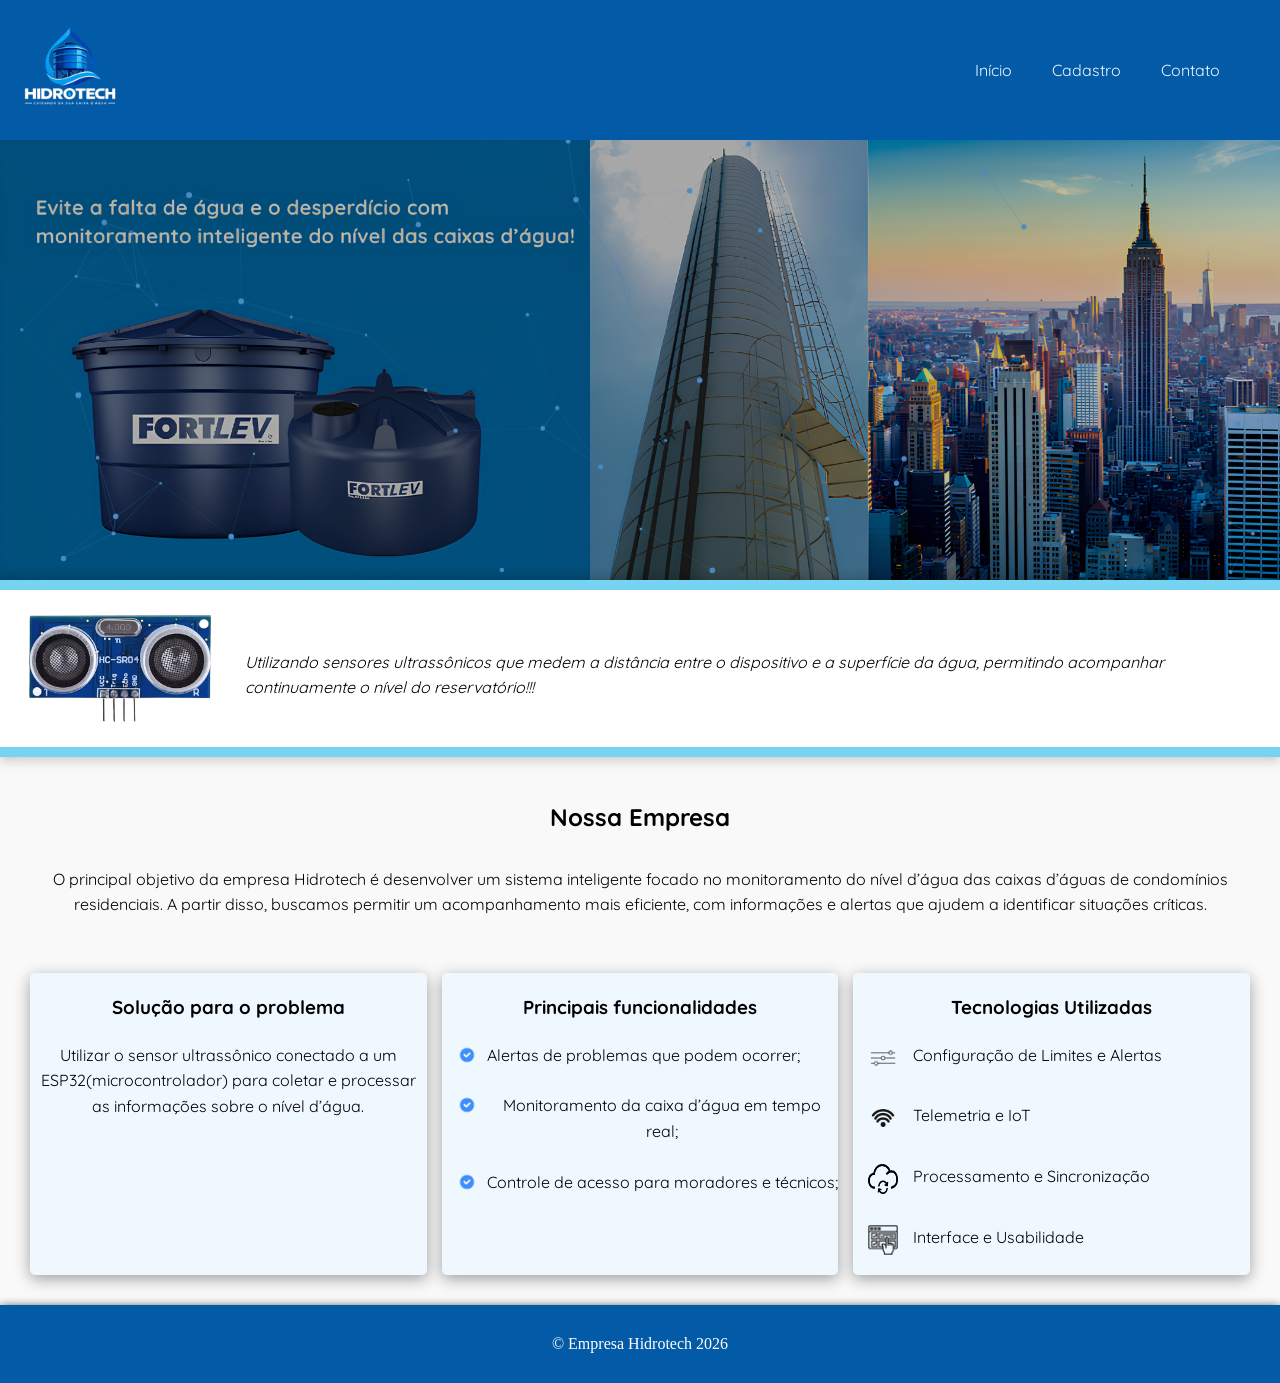
<file: HidroTech/index.html>
<!DOCTYPE html>
<html lang="pt-br">
<head>
    <meta charset="UTF-8">
    <meta name="viewport" content="width=device-width, initial-scale=1.0">
    <link rel="stylesheet" href="assets/css/site/index.css">
    
    <title>HIDROTECH</title>
    <link rel="shortcut icon" href="assets/img/site/logo_hidrotech.png" type="image/x-icon">
    <link rel="preconnect" href="https://fonts.googleapis.com">
    <link rel="preconnect" href="https://fonts.gstatic.com" crossorigin>
    <link href="https://fonts.googleapis.com/css2?family=Quicksand:wght@300..700&display=swap" rel="stylesheet">
</head>
<body>
    <header class="cabecalho">
        <img src="assets/img/site/logo_hidrotech_azul_branco.png" alt="" class="img_cabecalho">
        <nav class="nav_links">
            <ul class="links">
                <li><a href="index.html">Início</a></li>
                <li><a href="pages/login.html">Cadastro</a></li>
                <li><a href="contato.html">Contato</a></li>
            </ul>
        </nav>
    </header>
    <main>  
        <section class="banner">
            <img src="assets/img/site/imagem_caixas_predio.png" alt="" class="caixa_predio">
            <canvas class="particulas"></canvas>
        </section>
        <section class="sensor">
            <div class="ultrassonico">
                <img src="assets/img/site/sensor_ultassonico.png" alt="">
                <p><em>Utilizando sensores ultrassônicos que medem a distância entre o dispositivo e a superfície da água, permitindo acompanhar continuamente o nível do reservatório!!!</em></p>
            </div>
        </section>
        <section>
            <h2 class="titulo">Nossa Empresa</h2>
            <p class="conteudo">O principal objetivo da empresa Hidrotech é desenvolver um sistema inteligente focado no monitoramento do nível d’água das caixas d’águas de condomínios residenciais. A partir disso, buscamos permitir um acompanhamento mais eficiente, com informações e alertas que ajudem a identificar situações críticas. </p>
            <section class="caixa">
                <article class="bloco1">
                    <h3>Solução para o problema</h3>
                    <div class="funcoes">
                        <p>Utilizar o sensor ultrassônico conectado a um ESP32(microcontrolador) para coletar e processar as informações sobre o nível d’água.</p>
                    </div>
                </article>
                <article class="bloco2">
                    <h3>Principais funcionalidades</h3>
                    <div class="funcoes">
                        <img src="assets/img/site/icon_positivo.png" alt="">
                        <p>Alertas de problemas que podem ocorrer;</p>
                    </div>
                    <div class="funcoes">
                        <img src="assets/img/site/icon_positivo.png" alt="">
                        <p>Monitoramento da caixa d’água em tempo real;</p>
                    </div>
                    <div class="funcoes">
                         <img src="assets/img/site/icon_positivo.png" alt="">
                        <p>Controle de acesso para moradores e técnicos;</p>
                    </div>
                </article>
                <article class="bloco3">
                    <h3>Tecnologias Utilizadas</h3>
                    <div class="funcoes2">
                        <img src="assets/img/site/filtro.png" alt="">
                        <p>Configuração de Limites e Alertas</p>
                    </div>
                    <div class="funcoes2">
                        <img src="assets/img/site/wifi.png" alt="">
                        <p>Telemetria e IoT</p>
                    </div>
                     <div class="funcoes2">
                        <img src="assets/img/site/backup.png" alt="" >
                        <p>Processamento e Sincronização</p>
                    </div>
                    <div class="funcoes2">
                        <img src="assets/img/site/interface.png" alt="">
                        <p>Interface e Usabilidade</p>
                    </div>
                    
                </article>
            </section>
        </section>
    </main>
    <footer class="rodape">
        <p>&copy Empresa Hidrotech 2026</p>
    </footer>
    
    <script src="assets/js/site/particulas.js"></script>
</body>
</html>
</file>
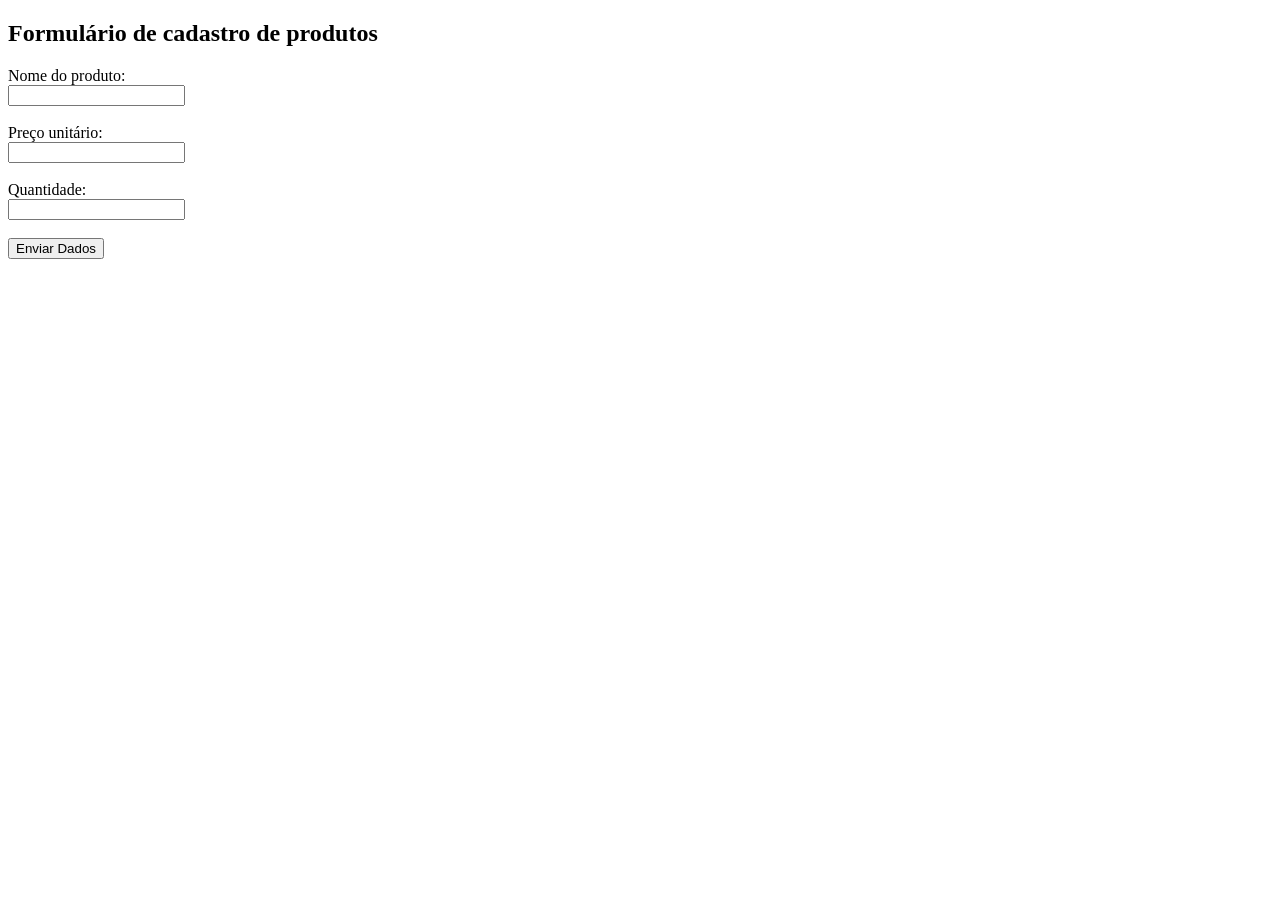
<file: POO/Avaliação/Questao7/index.html>
<!DOCTYPE html>
<html lang="pt-BR">
<head>
    <meta charset="UTF-8">
    <title>Formulário de cadastro de produtos</title>
</head>
<body>
    <h2>Formulário de cadastro de produtos</h2>
    <form action="processa.php" method="POST">
        <label for="nome">Nome do produto:</label><br>
        <input type="text" id="nome" name="nome" required><br><br>

        <label for="preco">Preço unitário:</label><br>
        <input type="number" id="preco" name="preco" required><br><br>

        <label for="quantidade">Quantidade:</label><br>
        <input type="number" id="quantidade" name="quantidade" min="1" required><br><br>
        
        <button type="submit">Enviar Dados</button>
    </form>
</body>
</html>
</file>
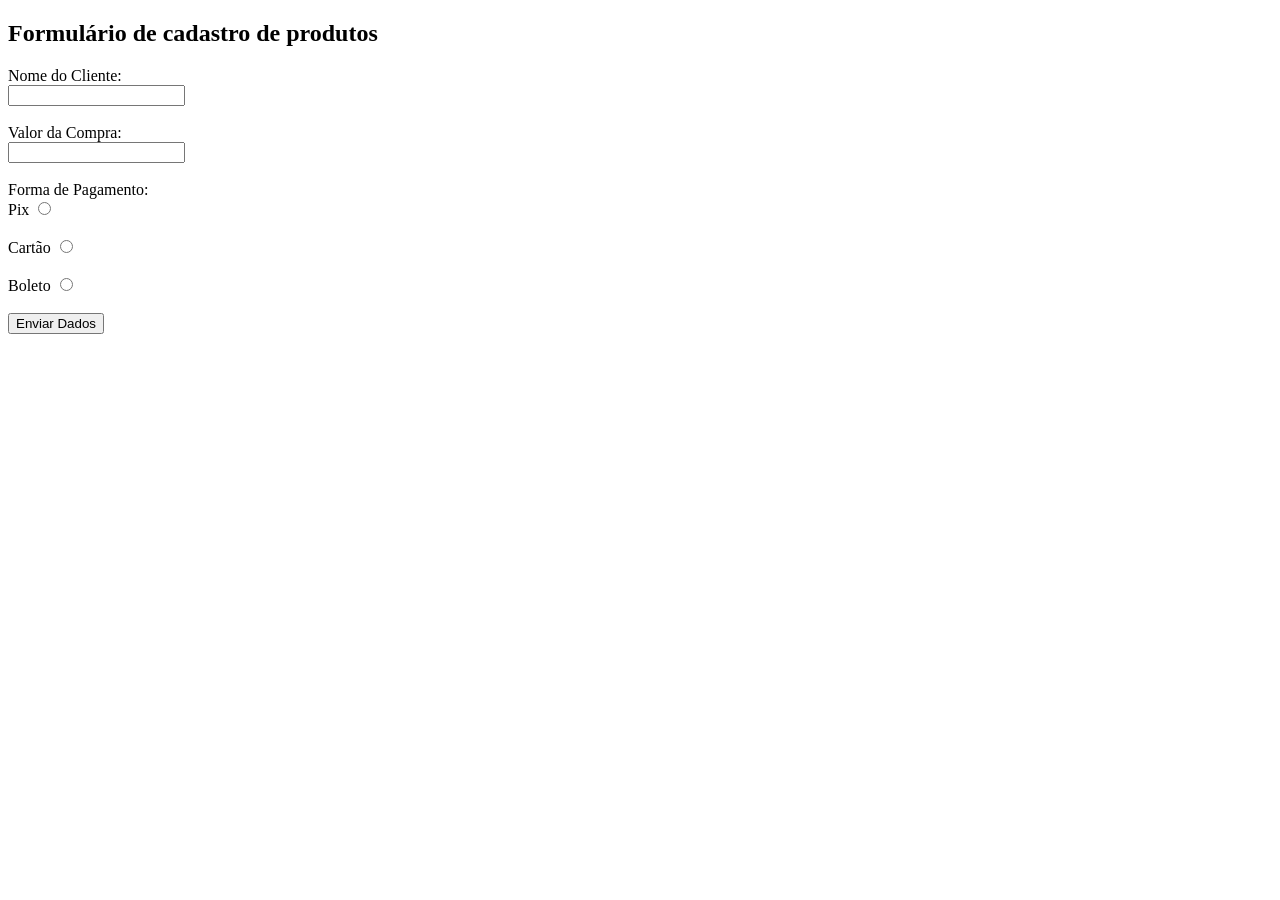
<file: POO/Avaliação/Questao8/index.html>
<!DOCTYPE html>
<html lang="pt-BR">
<head>
    <meta charset="UTF-8">
    <title>Formulário de cadastro de produtos</title>
</head>
<body>
    <h2>Formulário de cadastro de produtos</h2>
    <form action="processa.php" method="POST">
        <label for="nome">Nome do Cliente:</label><br>
        <input type="text" id="nome" name="nome" required><br><br>

        <label for="preco">Valor da Compra:</label><br>
        <input type="number" id="preco" name="preco" required><br><br>

        <label for="quantidade">Forma de Pagamento:</label><br>
        <label for="">Pix</label>
        <input type="radio"  name="forma_pagamento" value="pix" required><br><br> 
        <label for="">Cartão</label>
        <input type="radio"  name="forma_pagamento" value="cartao" ><br><br> 
        <label for="">Boleto</label>
        <input type="radio"  name="forma_pagamento" value="boleto"><br><br> 
        
        
        <button type="submit">Enviar Dados</button>
    </form>
</body>
</html>
</file>
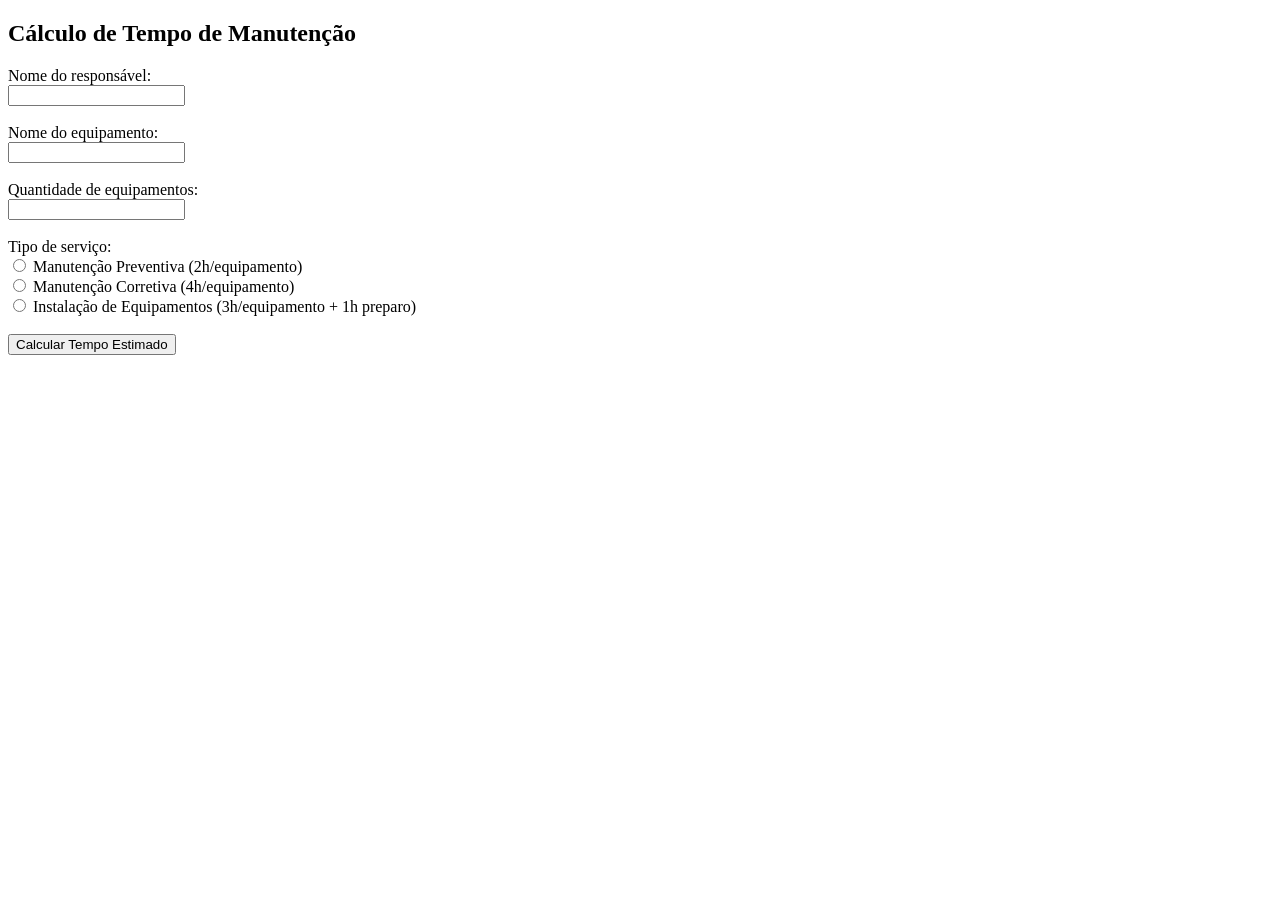
<file: POO/Revisao_prova_POO/agendamento_de_manutencao/index.html>
<!DOCTYPE html>
<html lang="pt-BR">
<head>
    <meta charset="UTF-8">
    <title>Agendamento de Manutenção</title>
</head>
<body>
    <h2>Cálculo de Tempo de Manutenção</h2>
    <form action="processa.php" method="POST">
        <label for="responsavel">Nome do responsável:</label><br>
        <input type="text" id="responsavel" name="responsavel" required><br><br>

        <label for="equipamento">Nome do equipamento:</label><br>
        <input type="text" id="equipamento" name="equipamento" required><br><br>

        <label for="quantidade">Quantidade de equipamentos:</label><br>
        <input type="number" id="quantidade" name="quantidade" min="1" required><br><br>

        <label>Tipo de serviço:</label><br>
        <input type="radio" id="preventiva" name="tipo_servico" value="preventiva" required>
        <label for="preventiva">Manutenção Preventiva (2h/equipamento)</label><br>

        <input type="radio" id="corretiva" name="tipo_servico" value="corretiva">
        <label for="corretiva">Manutenção Corretiva (4h/equipamento)</label><br>

        <input type="radio" id="instalacao" name="tipo_servico" value="instalacao">
        <label for="instalacao">Instalação de Equipamentos (3h/equipamento + 1h preparo)</label><br><br>

        <button type="submit">Calcular Tempo Estimado</button>
    </form>
</body>
</html>
</file>
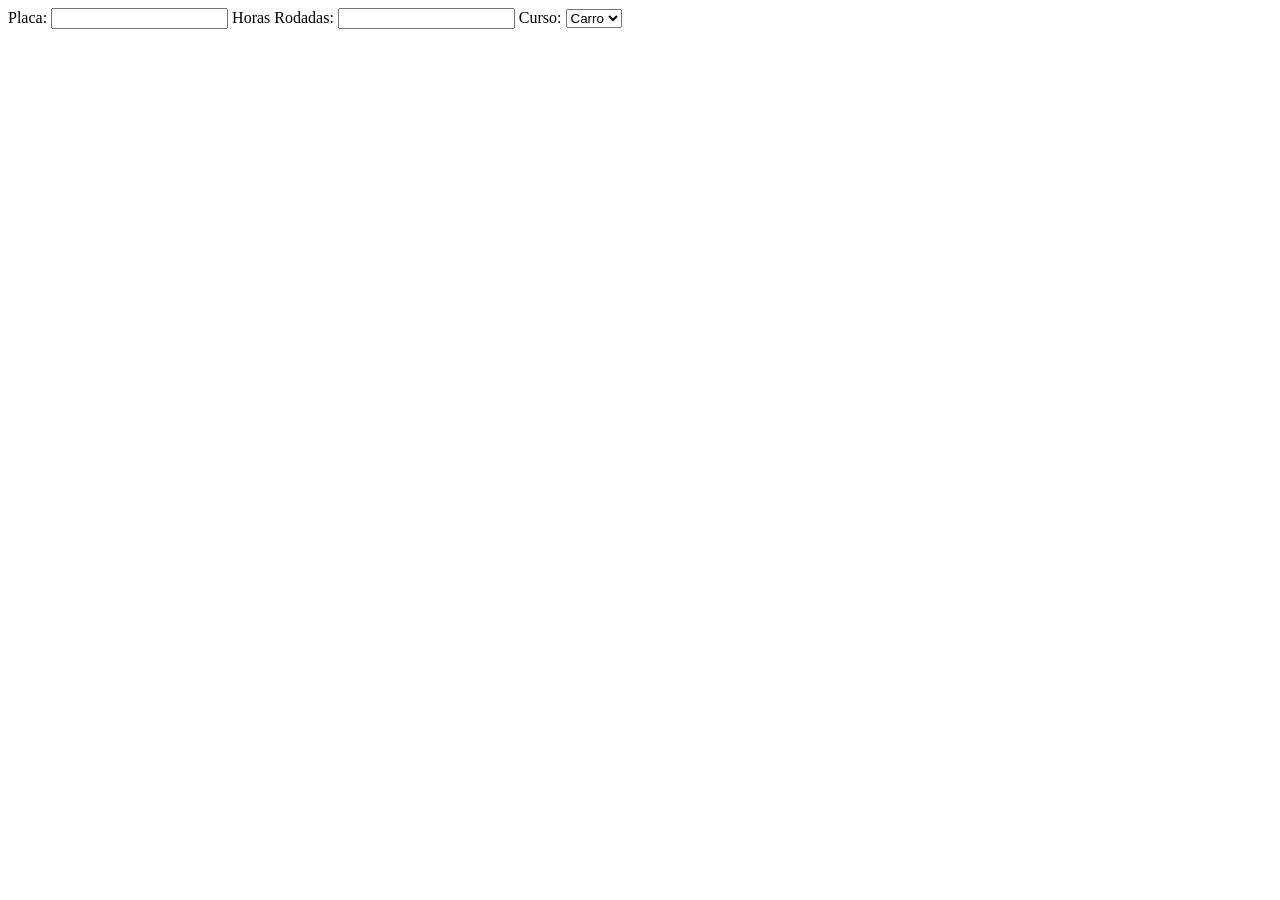
<file: POO/Aula05 - Form/Exercícios/Ex01/index.html>
<!DOCTYPE html>
<html lang="pt-br">
<head>
    <meta charset="UTF-8">
    <meta name="viewport" content="width=device-width, initial-scale=1.0">
    <title>Estacionamento</title>
    <link rel="stylesheet" href="style.css">
</head>
<body>
    
    <div class="div">
        <form action="processa.php" class="form">
            <label for="" class="label">Placa:</label>
            <input type="text" class="input" name="placa" required>
            <label for="" class="label">Horas Rodadas:</label>
            <input type="number" class="input" name="placa" required>
            <label for="" class="label">Curso:</label>
            <select name="tipo" id="" class="selecao">
                <option value="carro">Carro</option>
                <option value="moto">Moto</option>
            </select>
        </form>
    </div>
</body>
</html>
</file>
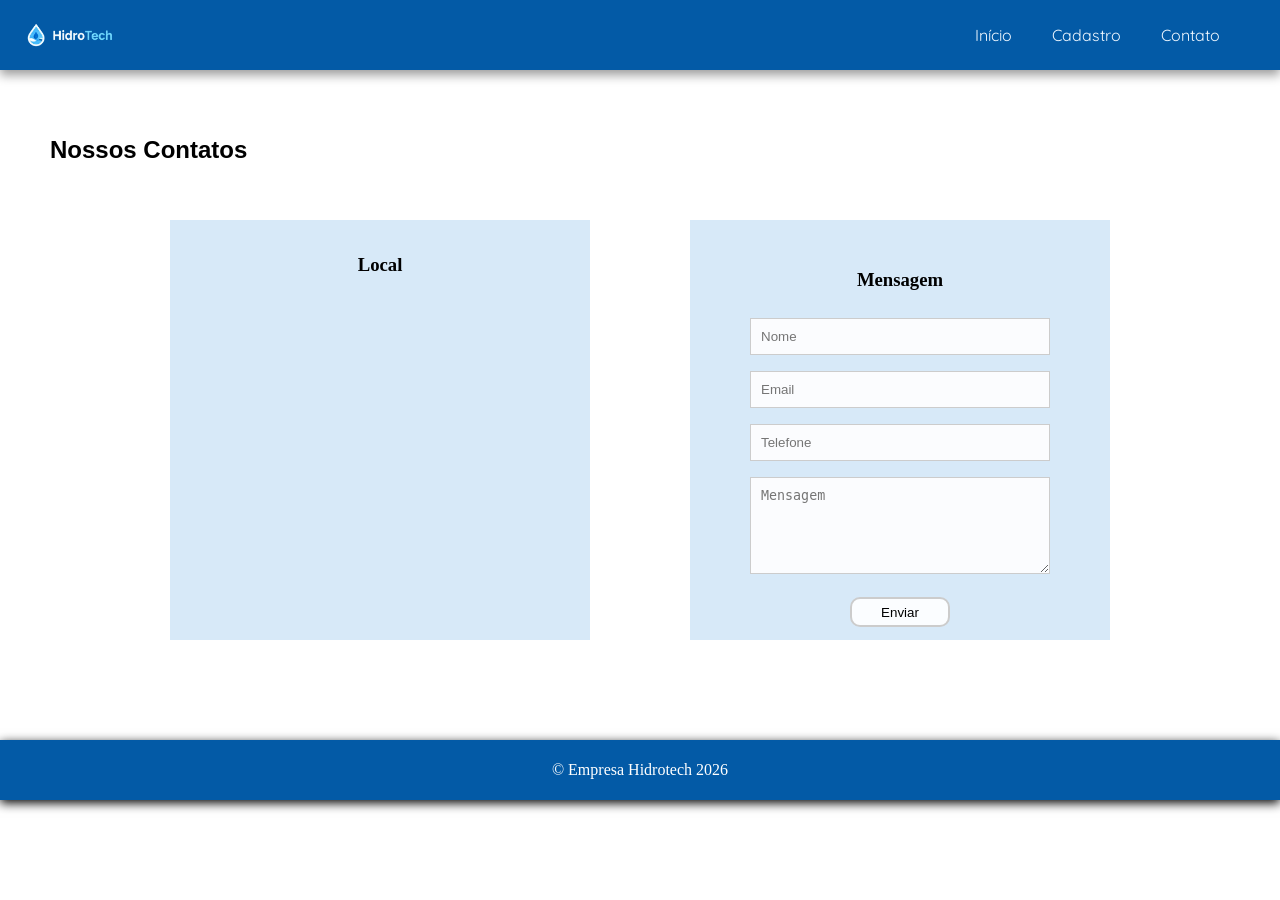
<file: HidroTech/contato.html>
<!DOCTYPE html>
<html lang="pt-br">
<head>
    <meta charset="UTF-8">
    <meta name="viewport" content="width=device-width, initial-scale=1.0">
    <link rel="stylesheet" href="assets/css/site/contato.css">
    
    <title>HIDROTECH</title>
    <link rel="shortcut icon" href="assets/img/app/icone_gota.png" type="image/x-icon">
    <link rel="preconnect" href="https://fonts.googleapis.com">
    <link rel="preconnect" href="https://fonts.gstatic.com" crossorigin>
    <link href="https://fonts.googleapis.com/css2?family=Quicksand:wght@300..700&display=swap" rel="stylesheet">
</head>
<body>
    <header class="cabecalho">
        <img src="assets/img/site/logo_hidrotech_horizontal.png" alt="" class="img_cabecalho">
        <nav class="nav_links">
            <ul class="links">
                <li><a href="index.html">Início</a></li>
                <li><a href="Cadastro_Dashboards/TelaLogin.html">Cadastro</a></li>
                <li><a href="contato.html">Contato</a></li>
            </ul>
        </nav>
    </header>
    <main> 
        <h2>Nossos Contatos</h2>
        <section class="info">
            <div class="local">
                <h3>Local</h3>
                <div class="maps">
                    <iframe src="https://www.google.com/maps/embed?pb=!1m18!1m12!1m3!1d3117.0272254907604!2d-47.27788437603108!3d-21.710841265965822!2m3!1f0!2f0!3f0!3m2!1i1024!2i768!4f13.1!3m3!1m2!1s0x94b7efc1347e3265%3A0x53eb3a234374dc72!2sServi%C3%A7o%20Social%20da%20Ind%C3%BAstria-SESI!5e0!3m2!1spt-BR!2sbr!4v1795487604369!5m2!1spt-BR!2sbr" width="350" height="300" style="border:0;" allowfullscreen="" loading="lazy" referrerpolicy="strict-origin-when-cross-origin"></iframe>
                </div>
            </div>
            <div class="contatos">
                <h3>Mensagem</h3>
                
                <form action="https://formsubmit.co/hidrotech.solucoeshidricas@gmail.com" method="POST" class="form">

                        <input type="hidden" name="_subject" value="Nova mensagem - HidroTech">
                        <input type="hidden" name="_captcha" value="false">
                        <input type="hidden" name="_template" value="table">

                        <label for="nome"></label>
                        <input type="text" name="nome" id="nome"
                            placeholder="Nome" required>

                        <label for="email"></label>
                        <input type="email" name="email" id="email"
                            placeholder="Email" required>

                        <label for="telefone"></label>
                        <input type="tel" name="telefone" id="telefone"
                                placeholder="Telefone">

                        <label for="mensagem"></label>
                        <textarea name="mensagem" id="mensagem"
                                cols="30" rows="5"
                                placeholder="Mensagem" required></textarea>

                        <button type="submit" class="botao">Enviar</button>
                    </form>

            </div>
        </section>
       <footer class="rodape">
        <p>&copy Empresa Hidrotech 2026</p>
    </footer>
</file>
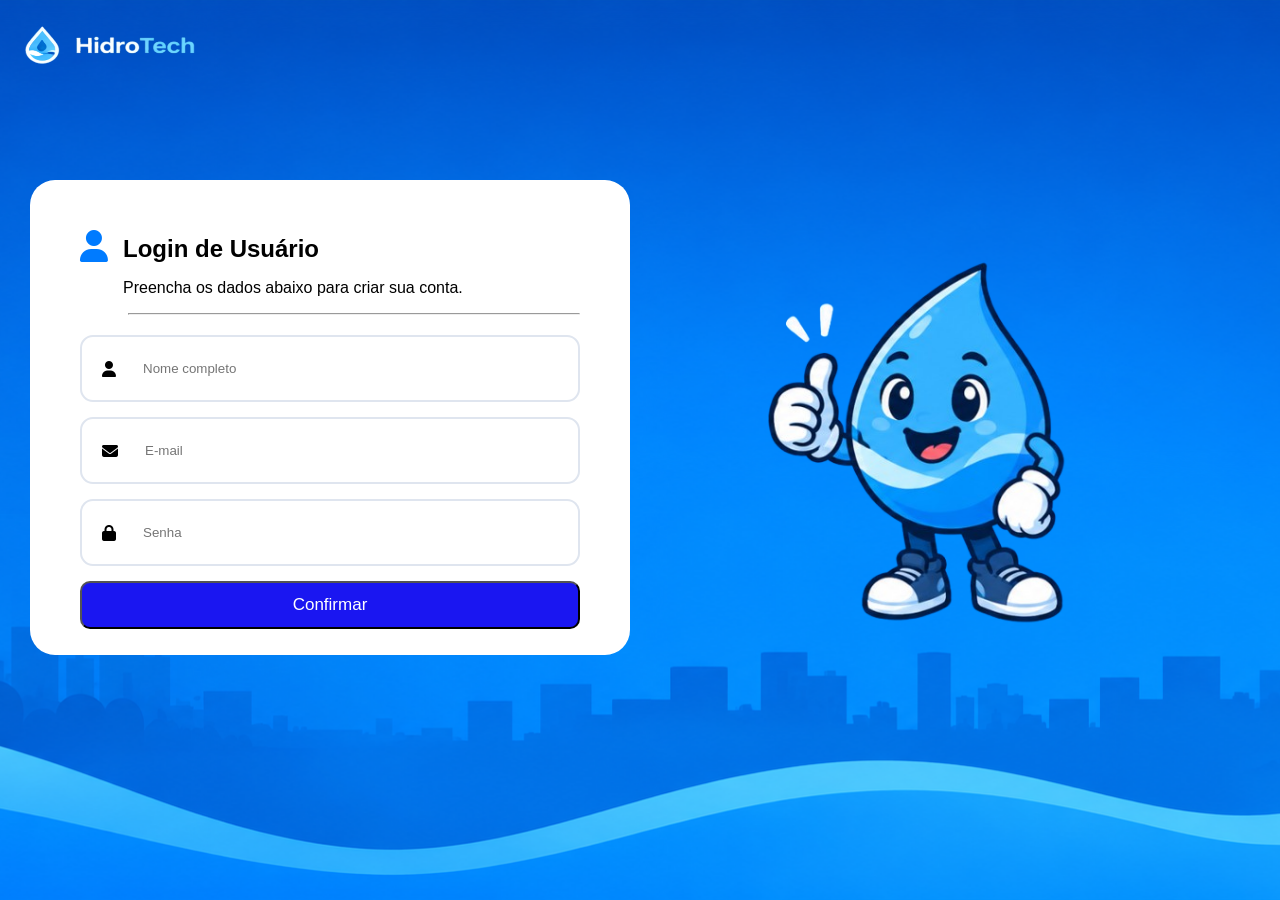
<file: HidroTech/pages/login.html>
<!DOCTYPE html>
<html lang="pr-br">
<head>
    <meta charset="UTF-8">
    <meta name="viewport" content="width=device-width, initial-scale=1.0">
    <title>Cadastro</title>
    <link rel="stylesheet" href="../assets/css/app/index.css">
    <link rel="stylesheet" href="https://cdnjs.cloudflare.com/ajax/libs/font-awesome/6.5.0/css/all.min.css">
    
</head>
<body class="ca_body">

    <header class="ca_header">
        <div class="ca_imgCadastro">
            <img src="../assets/img/site/logo_hidrotech_claro.png" alt="HidroTech">
        </div>
    </header>

    <main class="ca_main">
        <div class="ca_maindiv">
        <div class="ca_cadastro">
            <div class="ca_titulo">
                <i class="fa-solid fa-user"></i>

                <div>
                    <h1>Login de Usuário</h1>
                    <p>Preencha os dados abaixo para criar sua conta.</p>
                    <hr>
                </div>
            </div>

            <form action="../app/auth/processa_login.php" method="POST" class="ca_form">
                <div class="ca_campo">
                    <i class="fa-solid fa-user"></i>
                    <input type="text" name="nome" placeholder="Nome completo" required>
                </div>

                <div class="ca_campo">
                    <i class="fa-solid fa-envelope"></i>
                    <input type="email" name="email" placeholder="E-mail" required>
                </div>

                <div class="ca_campo">
                    <i class="fa-solid fa-lock"></i>
                    <input type="password" name="senha" placeholder="Senha" required>
                </div>
                <button type="submit" class="ca_button">Confirmar</button>
            </form>
        </div>
        <div class="ca_imgGota">
            <img src="../assets/img/app/mascote_hidrotech.png" alt="">
        </div>
        </div>
        
    </main>

</body>
</html>
</file>
<file: HidroTech/assets/css/site/index.css>
@import url("base.css");
@import url("cabecalho.css");
@import url("sensor.css");
@import url("empresa.css");
@import url("banner.css");
@import url("tecnologias.css");
@import url("rodape.css");
</file>
<file: POO/Aula05 - Form/Exercícios/Ex01/style.css>
.div{
    display: flex;
}

.label{
    
    
}
</file>
<file: HidroTech/assets/css/site/contato.css>
*{
    margin: 0px;
    padding: 0px;
}
header{
    box-shadow: 0px 5px 10px #00000065;
    position: relative;
    z-index: 10; 
}

body{
    background-color: #ffffffe7;
}

.cabecalho{
    display: flex;
    justify-content: space-between;
    align-items: center;
    background-color: #035AA6;
    font-family: 'QuickSand', Arial, Helvetica, sans-serif;
    padding: 20px;
    
}

.img_cabecalho{
    width: 100px;
    
}

.nav_links ul{
    display: flex;
    justify-content: center;
    align-items: center;
    color: white;
    list-style-type: none;
}

.nav_links li{
    padding-right: 40px;
}

.links a{
    text-decoration: none;
    color: aliceblue;
    margin-bottom: 0px;

}

main {
    margin: 0;
    padding: 0;
    line-height: 0;
    position: relative;
    z-index: 10; 
    
}

h2{
    margin: 80px 0px 70px 50px;
    font-family: 'Montserrat', sans-serif;
}

.info{
    display: flex;
    justify-content: center;
    text-align: center;

}

.local{
    display: flex;
    flex-direction: column;
    align-items: center;
    justify-content: center;
    text-align: center;
    margin-right: 100px;
    margin-left: 100px;
    margin-bottom: 10px;
    padding: 60px;
    width: 300px;
    height: 300px;
    background-color:#73b1e749;
    
    
}

.maps{
    
}
.contatos{
    margin-right: 100px;
    margin-bottom: 100px;
    padding: 60px;
    width: 300px;
    height: 300px;
    background-color:#73b1e749;
    
    
}

h3{
    margin-bottom: 30px;
}

.form {
    display: flex;
    flex-direction: column;
    gap: 8px;
}

.form input, .form textarea{
    padding: 10px;
    background-color: #ffffffe3;
    border: 1px solid #ccc;
}

.form button{
    margin-top: 15px;
    border-radius: 10px;
    background-color:#ffffffe3;
    width: 100px;
    height: 30px;
    margin-left: 100px;
    border: 2px solid #ccc;
}

.form button:hover,
.form input[type="submit"]:hover {
  background-color: #fafafa;
}


.rodape{
    box-shadow:  0px 3px 10px #000000;
    background-color: #035AA6;
    padding: 30px;
    text-align: center;
    color: #ffffff;
}
</file>
<file: HidroTech/assets/css/app/index.css>
@import url("login.css");
@import url("dashboard.css");
@import url("cards.css");
@import url("cadastro_usuario.css");
@import url("dashboard.css");
</file>
